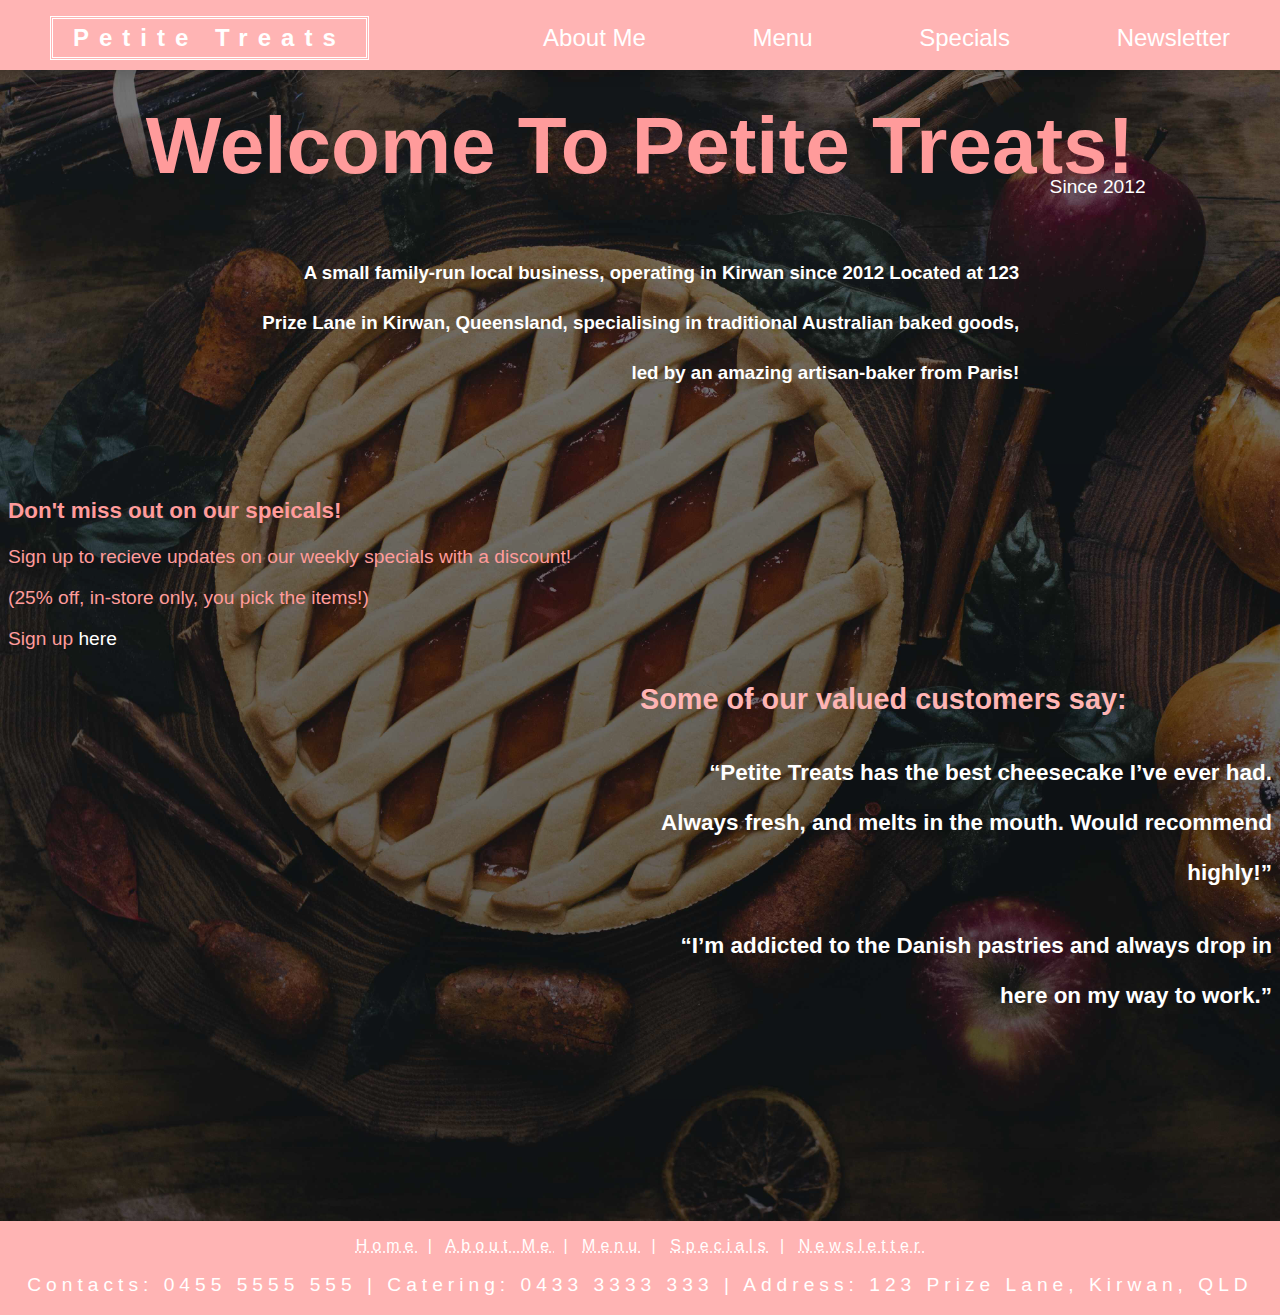
<file: index.html>
<!DOCTYPE html>
<html>
<head>
    <title>Petite Treats | Home</title>
    <link rel="stylesheet" href="style.css">
</head>
<body class="home">
<div id="header">
    <h1 class="logo"><a href="index.html">Petite Treats</a></h1>
    <ul class="nav">
        <li><a href="aboutme.html">About Me</a></li>
        <li><div class="dropdown">
            <span><a href="menu.html">Menu</a></span>
            <div class="dropdown-content">
                <p><a href="donuts.html">Donuts</a></p>
                <p><a href="vanilla.html">Vanilla Slice</a></p>
                <p><a href="randy.html">Randy Tart</a></p>
                <p><a href="custard.html">Custard Tart</a></p>
                <p><a href="raspberry.html">Raspberry Cheesecake</a></p>
                <p><a href="apple.html">Apple Cake Slice</a></p>
            </div>
        </div></li>
        <li><a href="specials.html">Specials</a></li>
        <li><a href="newsletter.html">Newsletter</a></li>
    </ul>
</div>
<div id="body">
    <h1 class="head">Welcome To Petite Treats!</h1>
    <p class="since">Since 2012</p>
    <h3 class="intro">A small family-run local business, operating in Kirwan since 2012
        Located at 123 Prize Lane in Kirwan, Queensland, specialising in traditional Australian baked goods, led by an amazing artisan-baker from Paris!</h3>
    <div id="signup">
    <h3>Don't miss out on our speicals!</h3>
    <p>Sign up to recieve updates on our weekly specials with a discount!</p>
    <p>(25% off, in-store only, you pick the items!)</p>
    <p>Sign up <a href="newsletter.html">here</a></p>
    </div>
    <div id="reviews">
    <h2 class="comment">Some of our valued customers say:</h2>
    <h3>“Petite Treats has the best cheesecake I’ve ever had. Always fresh, and melts in the mouth. Would recommend highly!”</h3>
    <h3>“I’m addicted to the Danish pastries and always drop in here on my way to work.”</h3>
    </div>
</div>
<div id="footer" class="footer">
    <p><a href="index.html">Home</a> | <a href="aboutme.html">About Me</a> | <a href="menu.html">Menu</a> |     <a href="specials.html">Specials</a> | <a href="newsletter.html">Newsletter</a></p>
    <p class="address">Contacts: 0455 5555 555 | Catering: 0433 3333 333 | Address: 123 Prize Lane, Kirwan, QLD</p>
</div>
</body>
</html>
</file>
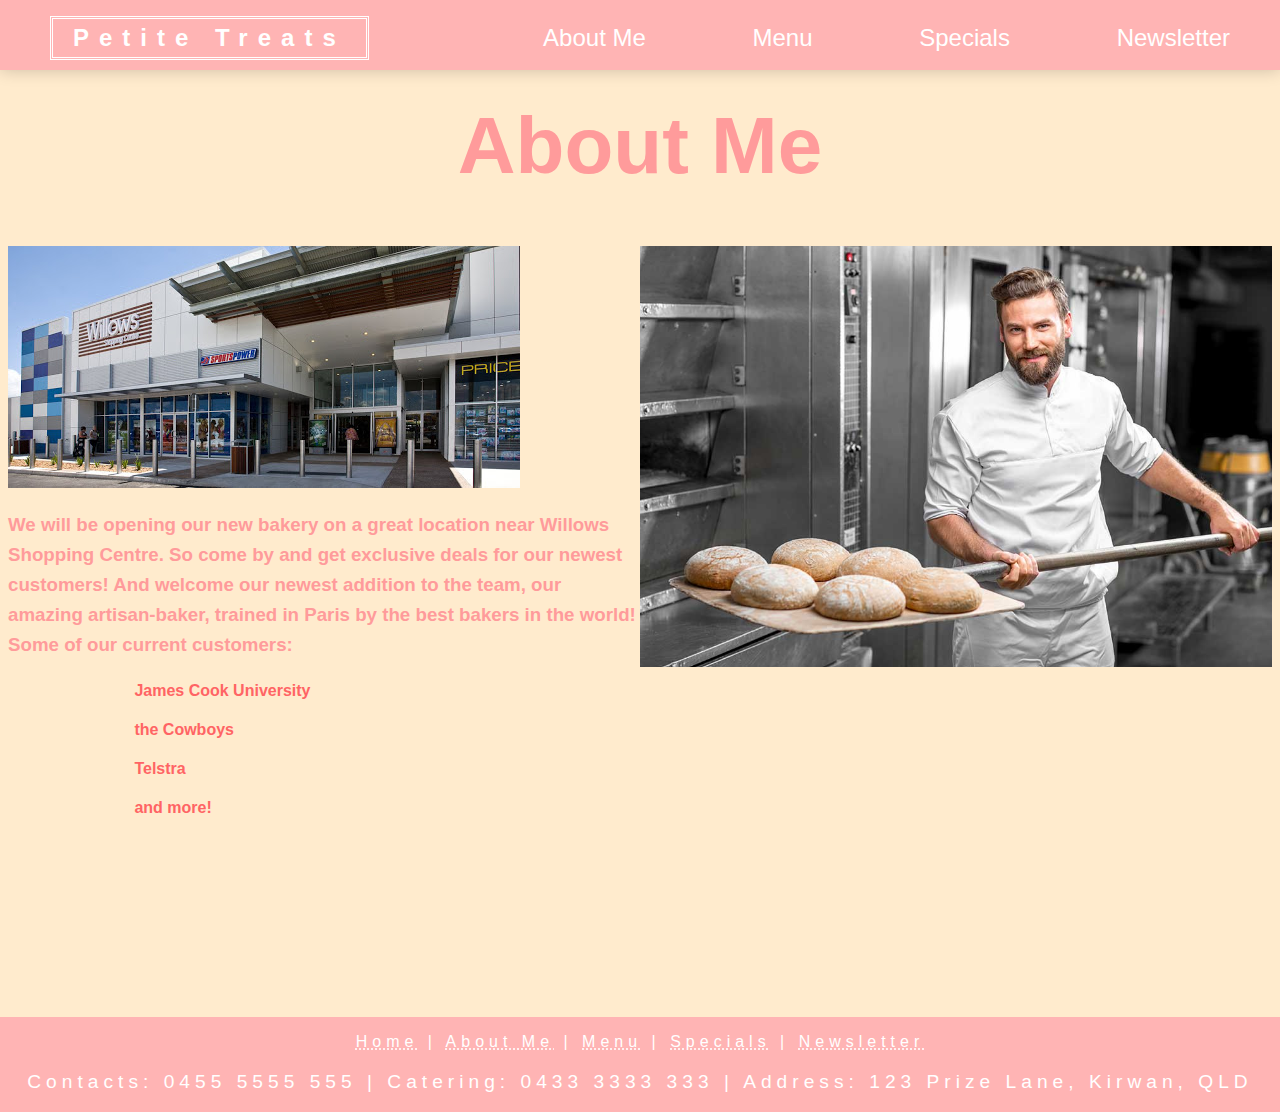
<file: aboutme.html>
<!DOCTYPE html>
<html>
<head>
    <title>Petite Treats | Aboutme</title>
    <link rel="stylesheet" href="style.css">
</head>
<body class="about">
<div id="header">
    <h1 class="logo"><a href="index.html">Petite Treats</a></h1>
    <ul class="nav">
        <li><a href="aboutme.html">About Me</a></li>
        <li><div class="dropdown">
            <span><a href="menu.html">Menu</a></span>
            <div class="dropdown-content">
                <p><a href="donuts.html">Donuts</a></p>
                <p><a href="vanilla.html">Vanilla Slice</a></p>
                <p><a href="randy.html">Randy Tart</a></p>
                <p><a href="custard.html">Custard Tart</a></p>
                <p><a href="raspberry.html">Raspberry Cheesecake</a></p>
                <p><a href="apple.html">Apple Cake Slice</a></p>
            </div>
        </div></li>
        <li><a href="specials.html">Specials</a></li>
        <li><a href="newsletter.html">Newsletter</a></li>
    </ul>
</div>
<div id="body">
    <h1 class="head">About Me</h1>
    <img src="images/willows.jpg" alt="willows" class="willows">
    <img src="images/baker.jpg" alt="baker" class="baker">
    <h3 class="about">We will be opening our new bakery on a great location near Willows Shopping Centre. So come by and get exclusive deals for our newest customers!
        And welcome our newest addition to the team, our amazing artisan-baker, trained in Paris by the best bakers in the world! Some of our current customers:</h3>
    <div class="customers">
        <h4><a href="https://www.jcu.edu.sg/">James Cook University</a></h4>
        <h4><a href="https://www.cowboys.com.au/">the Cowboys</a></h4>
        <h4><a href="https://www.telstra.com.au/">Telstra</a></h4>
        <h4><a href="#">and more!</a></h4>
    </div>
</div>
<div id="footer" class="footer">
    <p><a href="index.html">Home</a> | <a href="aboutme.html">About Me</a> | <a href="menu.html">Menu</a> | <a href="specials.html">Specials</a> | <a href="newsletter.html">Newsletter</a></p>
    <p class="address">Contacts: 0455 5555 555 | Catering: 0433 3333 333 | Address: 123 Prize Lane, Kirwan, QLD</p>
</div>
</body>
</html>
</file>
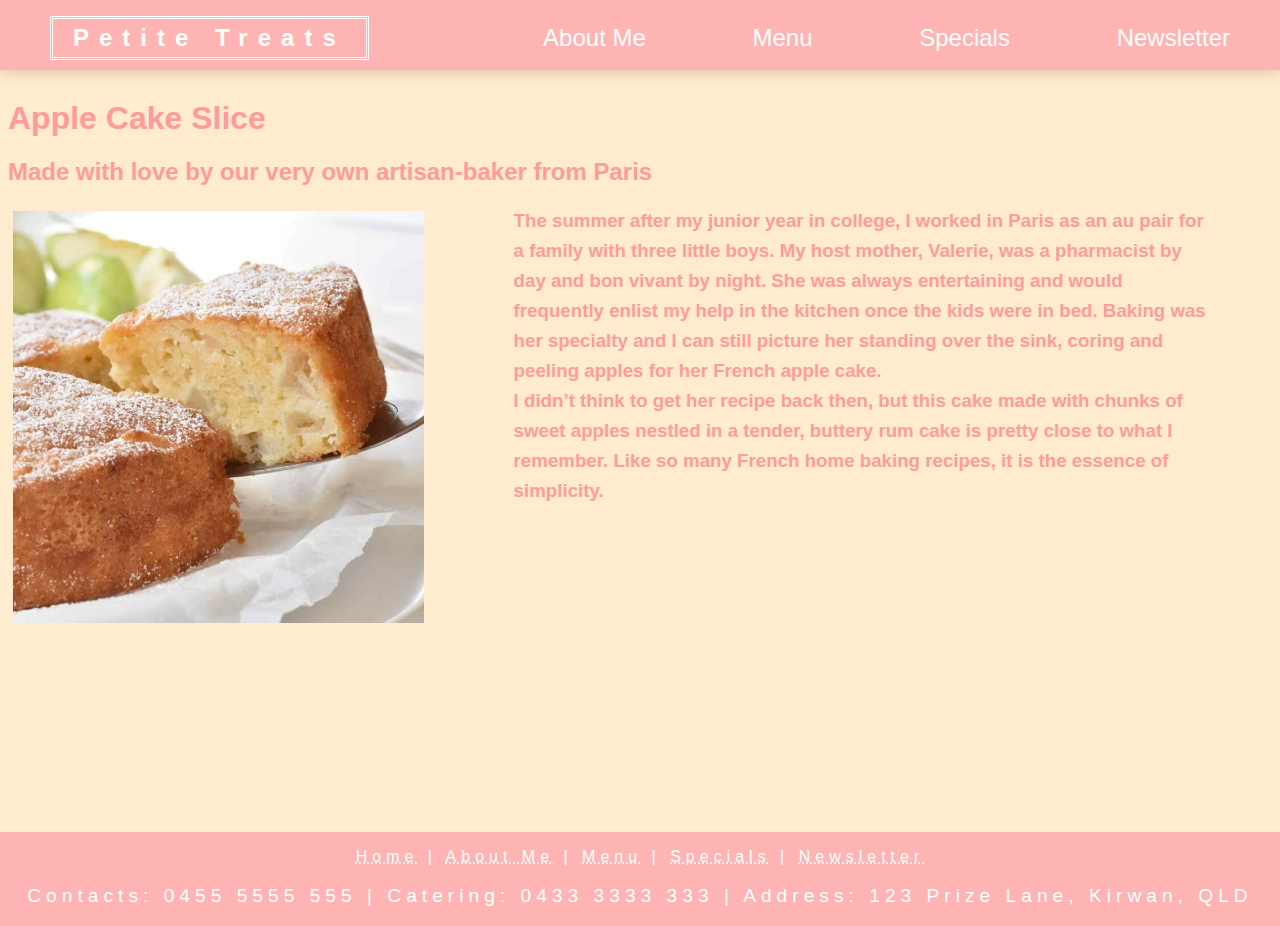
<file: apple.html>
<!DOCTYPE html>
<html>
<head>
    <title>Menu | Apple Cake Slice</title>
    <link rel="stylesheet" href="style.css">
</head>
<body class="about">
<div id="header">
    <h1 class="logo"><a href="index.html">Petite Treats</a></h1>
    <ul class="nav">
        <li><a href="aboutme.html">About Me</a></li>
        <li><div class="dropdown">
            <span><a href="menu.html">Menu</a></span>
            <div class="dropdown-content">
                <p><a href="donuts.html">Donuts</a></p>
                <p><a href="vanilla.html">Vanilla Slice</a></p>
                <p><a href="randy.html">Randy Tart</a></p>
                <p><a href="custard.html">Custard Tart</a></p>
                <p><a href="raspberry.html">Raspberry Cheesecake</a></p>
                <p><a href="apple.html">Apple Cake Slice</a></p>
            </div>
        </div></li>
        <li><a href="specials.html">Specials</a></li>
        <li><a href="newsletter.html">Newsletter</a></li>
    </ul>
</div>
<div id="body">
    <h1>Apple Cake Slice</h1>
    <h2>Made with love by our very own artisan-baker from Paris</h2>
    <div class="row">
        <div class="column">
            <img src="images/applecake.jpg" alt="apple" style="width:100%">
        </div>
    <h3 class="des">The summer after my junior year in college, I worked in Paris as an au pair for a family with three little boys. My host mother, Valerie, was a pharmacist by day and bon vivant by night. She was always entertaining and would frequently enlist my help in the kitchen once the kids were in bed. Baking was her specialty and I can still picture her standing over the sink, coring and peeling apples for her French apple cake.
    </br>I didn’t think to get her recipe back then, but this cake made with chunks of sweet apples nestled in a tender, buttery rum cake is pretty close to what I remember. Like so many French home baking recipes, it is the essence of simplicity.</h3>
    </div>
</div>
<div id="footer" class="footer">
    <p><a href="index.html">Home</a> | <a href="aboutme.html">About Me</a> | <a href="menu.html">Menu</a> | <a href="specials.html">Specials</a> | <a href="newsletter.html">Newsletter</a></p>
    <p class="address">Contacts: 0455 5555 555 | Catering: 0433 3333 333 | Address: 123 Prize Lane, Kirwan, QLD</p>
</div>
</body>
</html>
</file>
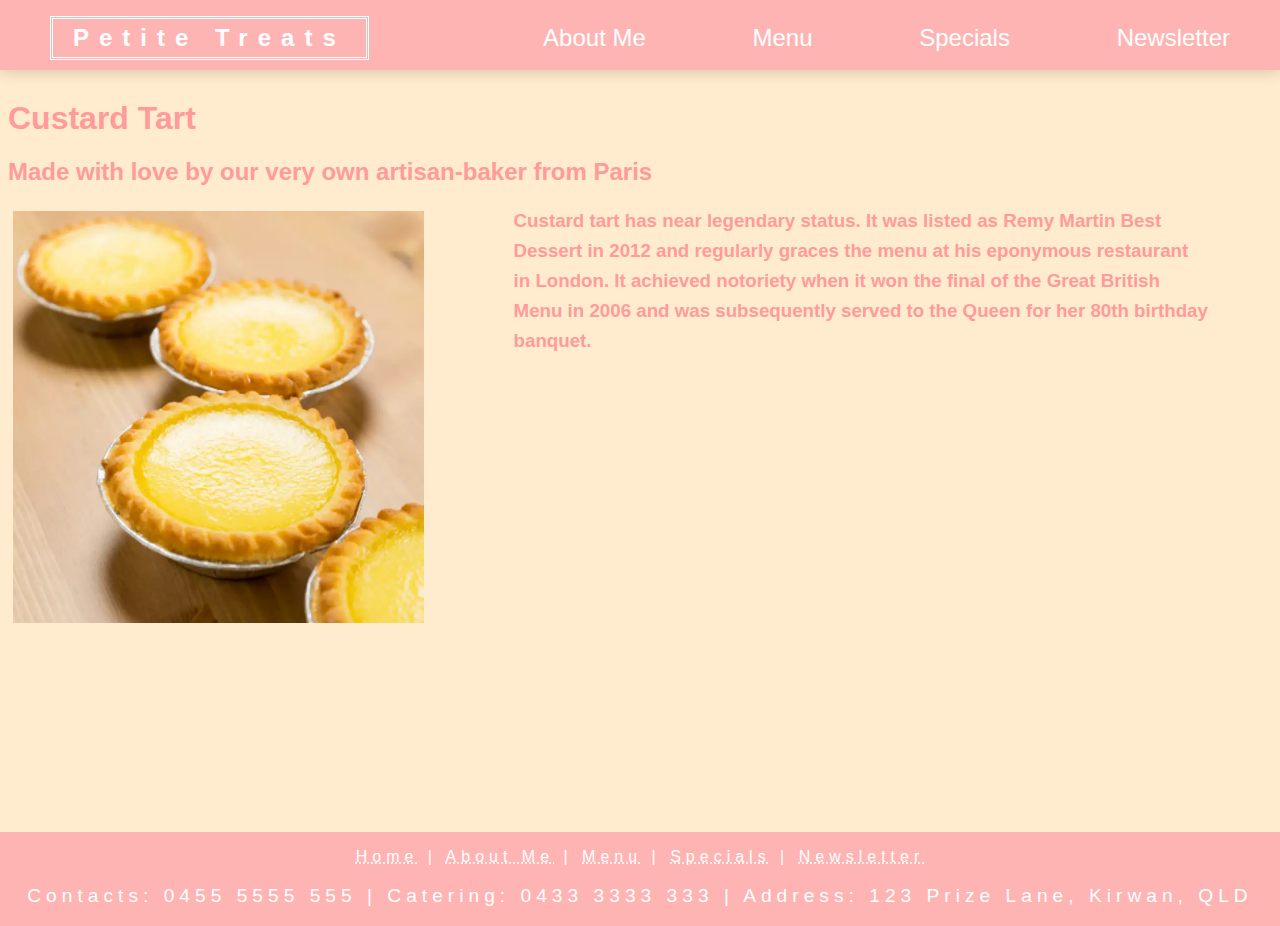
<file: custard.html>
<!DOCTYPE html>
<html>
<head>
    <title>Menu | Custard Tart</title>
    <link rel="stylesheet" href="style.css">
</head>
<body class="about">
<div id="header">
    <h1 class="logo"><a href="index.html">Petite Treats</a></h1>
    <ul class="nav">
        <li><a href="aboutme.html">About Me</a></li>
        <li><div class="dropdown">
            <span><a href="menu.html">Menu</a></span>
            <div class="dropdown-content">
                <p><a href="donuts.html">Donuts</a></p>
                <p><a href="vanilla.html">Vanilla Slice</a></p>
                <p><a href="randy.html">Randy Tart</a></p>
                <p><a href="custard.html">Custard Tart</a></p>
                <p><a href="raspberry.html">Raspberry Cheesecake</a></p>
                <p><a href="apple.html">Apple Cake Slice</a></p>
            </div>
        </div></li>
        <li><a href="specials.html">Specials</a></li>
        <li><a href="newsletter.html">Newsletter</a></li>
    </ul>
</div>
<div id="body">
    <h1>Custard Tart</h1>
    <h2>Made with love by our very own artisan-baker from Paris</h2>
    <div class="row">
        <div class="column">
            <img src="images/custardtart.jpg" alt="custard" style="width:100%">
        </div>
    <h3 class="des">Custard tart has near legendary status. It was listed as Remy Martin Best Dessert in 2012 and regularly graces the menu at his eponymous restaurant in London. It achieved notoriety when it won the final of the Great British Menu in 2006 and was subsequently served to the Queen for her 80th birthday banquet.</h3>
    </div>
</div>
<div id="footer" class="footer">
    <p><a href="index.html">Home</a> | <a href="aboutme.html">About Me</a> | <a href="menu.html">Menu</a> | <a href="specials.html">Specials</a> | <a href="newsletter.html">Newsletter</a></p>
    <p class="address">Contacts: 0455 5555 555 | Catering: 0433 3333 333 | Address: 123 Prize Lane, Kirwan, QLD</p>
</div>
</body>
</html>
</file>
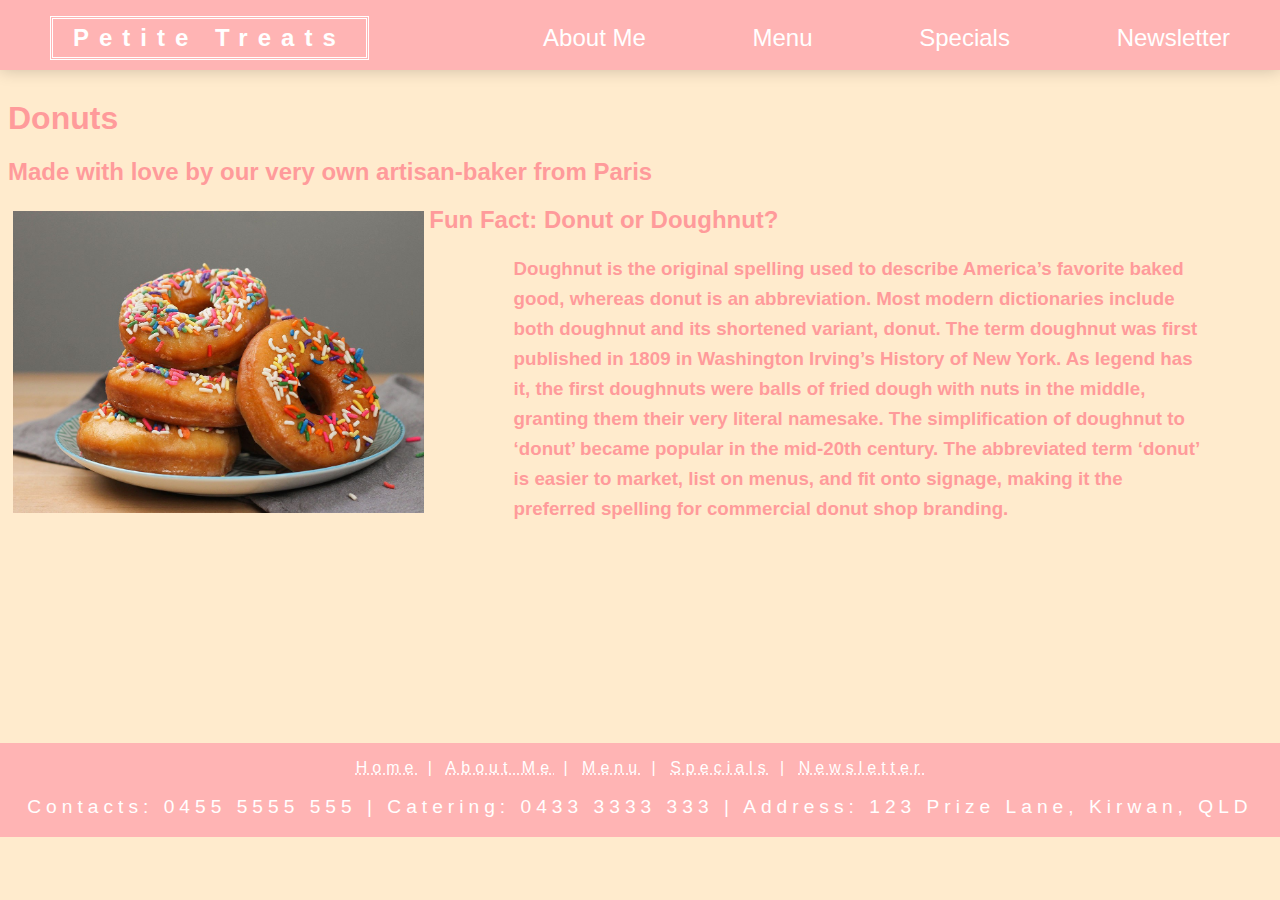
<file: donuts.html>
<!DOCTYPE html>
<html>
<head>
    <title>Menu | Donuts</title>
    <link rel="stylesheet" href="style.css">
</head>
<body class="about">
<div id="header">
    <h1 class="logo"><a href="index.html">Petite Treats</a></h1>
    <ul class="nav">
        <li><a href="aboutme.html">About Me</a></li>
        <li><div class="dropdown">
            <span><a href="menu.html">Menu</a></span>
            <div class="dropdown-content">
                <p><a href="donuts.html">Donuts</a></p>
                <p><a href="vanilla.html">Vanilla Slice</a></p>
                <p><a href="randy.html">Randy Tart</a></p>
                <p><a href="custard.html">Custard Tart</a></p>
                <p><a href="raspberry.html">Raspberry Cheesecake</a></p>
                <p><a href="apple.html">Apple Cake Slice</a></p>
            </div>
        </div></li>
        <li><a href="specials.html">Specials</a></li>
        <li><a href="newsletter.html">Newsletter</a></li>
    </ul>
</div>
<div id="body">
    <h1>Donuts</h1>
    <h2>Made with love by our very own artisan-baker from Paris</h2>
    <div class="row">
        <div class="column">
            <img src="images/donuts.jpg" alt="donuts" style="width:100%">
        </div>
    <h2>Fun Fact: Donut or Doughnut?</h2>
    <h3 class="des">Doughnut is the original spelling used to describe America’s favorite baked good, whereas donut is an abbreviation. 
        Most modern dictionaries include both doughnut and its shortened variant, donut. 
        The term doughnut was first published in 1809 in Washington Irving’s History of New York. 
        As legend has it, the first doughnuts were balls of fried dough with nuts in the middle, granting them their very literal namesake. 
        The simplification of doughnut to ‘donut’ became popular in the mid-20th century. 
        The abbreviated term ‘donut’ is easier to market, list on menus, and fit onto signage, making it the preferred spelling for commercial donut shop branding.</h3>
    </div>
</div>
<div id="footer" class="footer">
    <p><a href="index.html">Home</a> | <a href="aboutme.html">About Me</a> | <a href="menu.html">Menu</a> | <a href="specials.html">Specials</a> | <a href="newsletter.html">Newsletter</a></p>
    <p class="address">Contacts: 0455 5555 555 | Catering: 0433 3333 333 | Address: 123 Prize Lane, Kirwan, QLD</p>
</div>
</body>
</html>
</file>
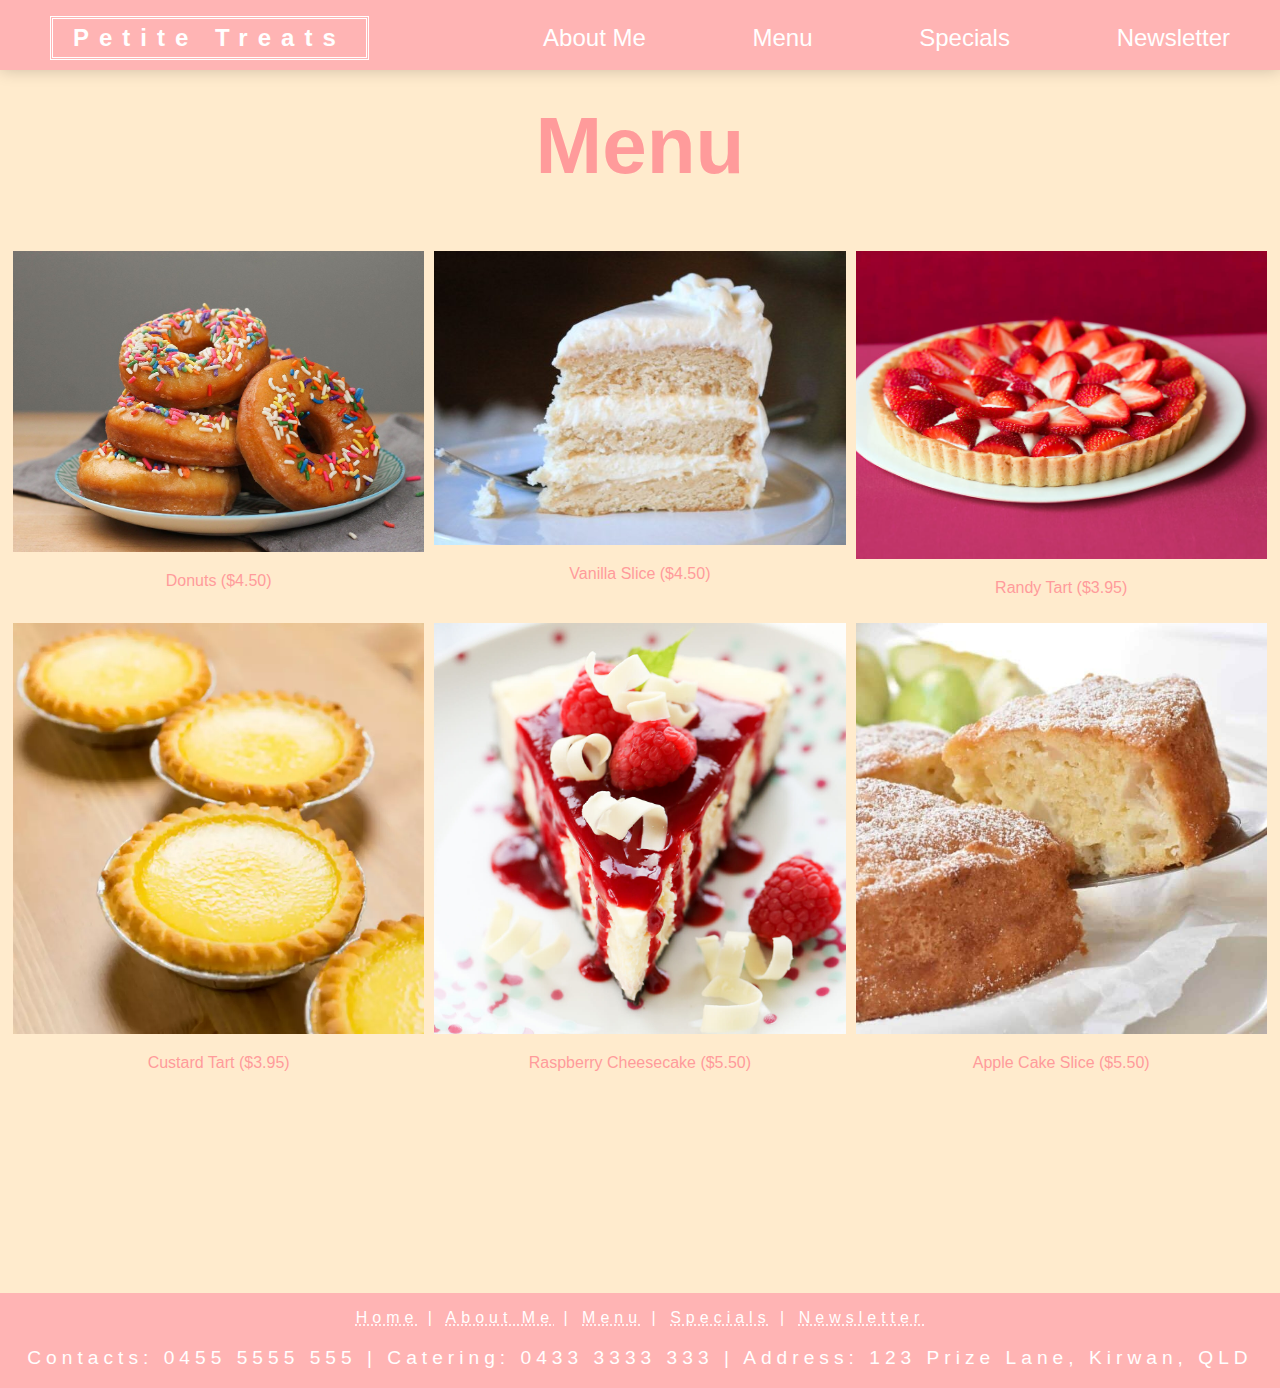
<file: menu.html>
<!DOCTYPE html>
<html>
<head>
    <title>Petite Treats | Menu</title>
    <link rel="stylesheet" href="style.css">
</head>
<body class="about">
<div id="header">
    <h1 class="logo"><a href="index.html">Petite Treats</a></h1>
    <ul class="nav">
        <li><a href="aboutme.html">About Me</a></li>
        <li><div class="dropdown">
            <span><a href="menu.html">Menu</a></span>
            <div class="dropdown-content">
                <p><a href="donuts.html">Donuts</a></p>
                <p><a href="vanilla.html">Vanilla Slice</a></p>
                <p><a href="randy.html">Randy Tart</a></p>
                <p><a href="custard.html">Custard Tart</a></p>
                <p><a href="raspberry.html">Raspberry Cheesecake</a></p>
                <p><a href="apple.html">Apple Cake Slice</a></p>
            </div>
        </div></li>
        <li><a href="specials.html">Specials</a></li>
        <li><a href="newsletter.html">Newsletter</a></li>
    </ul>
</div>
<div id="body">
    <h1 class="head">Menu</h1>
    <div class="row">
        <div class="column">
            <a href="donuts.html"><img src="images/donuts.jpg" alt="donuts" style="width:100%"></a>
            <p>Donuts ($4.50)</p>
        </div>
        <div class="column">
            <a href="vanilla.html"><img src="images/vanilla.jpg" alt="vanilla" style="width:100%"></a>
            <p>Vanilla Slice ($4.50)</p>
        </div>
        <div class="column">
            <a href="randy.html"><img src="images/randytart.jpg" alt="randy" style="width:100%"></a>
            <p>Randy Tart ($3.95)</p>
        </div>
    </div>
    <div class="row">
        <div class="column">
            <a href="custard.html"><img src="images/custardtart.jpg" alt="custard" style="width:100%"></a>
            <p>Custard Tart ($3.95)</p>
        </div>
        <div class="column"mn>
            <a href="raspberry.html"><img src="images/raspberry.jpg" alt="raspberry" style="width:100%"></a>
            <p>Raspberry Cheesecake ($5.50)</p>
        </div>
        <div class="column">
            <a href="apple.html"><img src="images/applecake.jpg" alt="apple" style="width:100%"></a>
            <p>Apple Cake Slice ($5.50)</p>
        </div>
    </div>
</div>
<div id="footer" class="footer">
    <p><a href="index.html">Home</a> | <a href="aboutme.html">About Me</a> | <a href="menu.html">Menu</a> | <a href="specials.html">Specials</a> | <a href="newsletter.html">Newsletter</a></p>
    <p class="address">Contacts: 0455 5555 555 | Catering: 0433 3333 333 | Address: 123 Prize Lane, Kirwan, QLD</p>
</div>
</body>
</html>
</file>
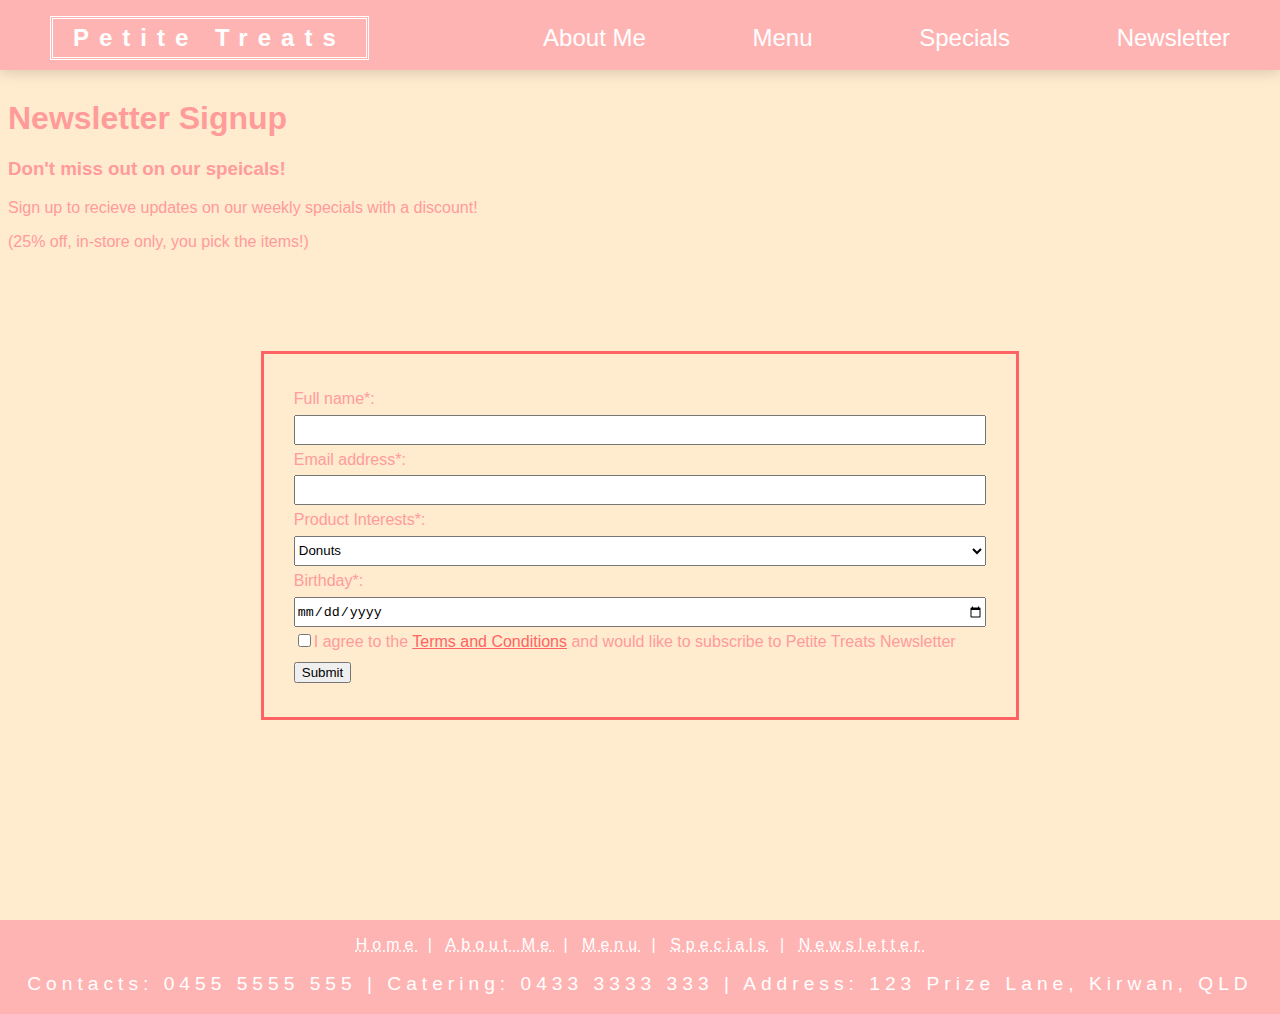
<file: newsletter.html>
<!DOCTYPE html>
<html>
<head>
    <title>Petite Treats | Newsletter</title>
    <link rel="stylesheet" href="style.css">
    <script type="text/javascript" src="formvalidation.js"></script>
</head>
<body class="about">
<div id="header">
    <h1 class="logo"><a href="index.html">Petite Treats</a></h1>
    <ul class="nav">
        <li><a href="aboutme.html">About Me</a></li>
        <li><div class="dropdown">
            <span><a href="menu.html">Menu</a></span>
            <div class="dropdown-content">
                <p><a href="donuts.html">Donuts</a></p>
                <p><a href="vanilla.html">Vanilla Slice</a></p>
                <p><a href="randy.html">Randy Tart</a></p>
                <p><a href="custard.html">Custard Tart</a></p>
                <p><a href="raspberry.html">Raspberry Cheesecake</a></p>
                <p><a href="apple.html">Apple Cake Slice</a></p>
            </div>
        </div></li>
        <li><a href="specials.html">Specials</a></li>
        <li><a href="newsletter.html">Newsletter</a></li>
    </ul>
</div>
<div id="body">
    <h1>Newsletter Signup</h1>
    <h3>Don't miss out on our speicals!</h3>
    <p>Sign up to recieve updates on our weekly specials with a discount!</p>
    <p>(25% off, in-store only, you pick the items!)</p>
    <form id="form" name="form" method="POST" onsubmit="return formValidate()">
        <label for="name">Full name*: </label></br>
        <input type="text" required name="name" id="box"></br>
        <label for="email">Email address*: </label></br>
        <input type="text" required name="email" id="box"></br>
        <label for="interest">Product Interests*: </label></br>
        <select for="interest" name="interest" id="box">
            <option value="Donuts">Donuts</option>
            <option value="Cakes">Cakes</option>
            <option value="Tarts">Tarts</option>
        </select></br>
        <label for="date">Birthday*: </label></br>
        <input type="date" required name="birthday" id="box"></br>
        <label><input type="checkbox" required name="agree" value="agree">I agree to the <a href="#">Terms and Conditions</a> and would like to subscribe to Petite Treats Newsletter</label></br>
        <input type="submit" value="Submit">
    </form>
</div>
<div id="footer" class="footer">
    <p><a href="index.html">Home</a> | <a href="aboutme.html">About Me</a> | <a href="menu.html">Menu</a> | <a href="specials.html">Specials</a> | <a href="newsletter.html">Newsletter</a></p>
    <p class="address">Contacts: 0455 5555 555 | Catering: 0433 3333 333 | Address: 123 Prize Lane, Kirwan, QLD</p>
</div>
</body>
</html>
</file>
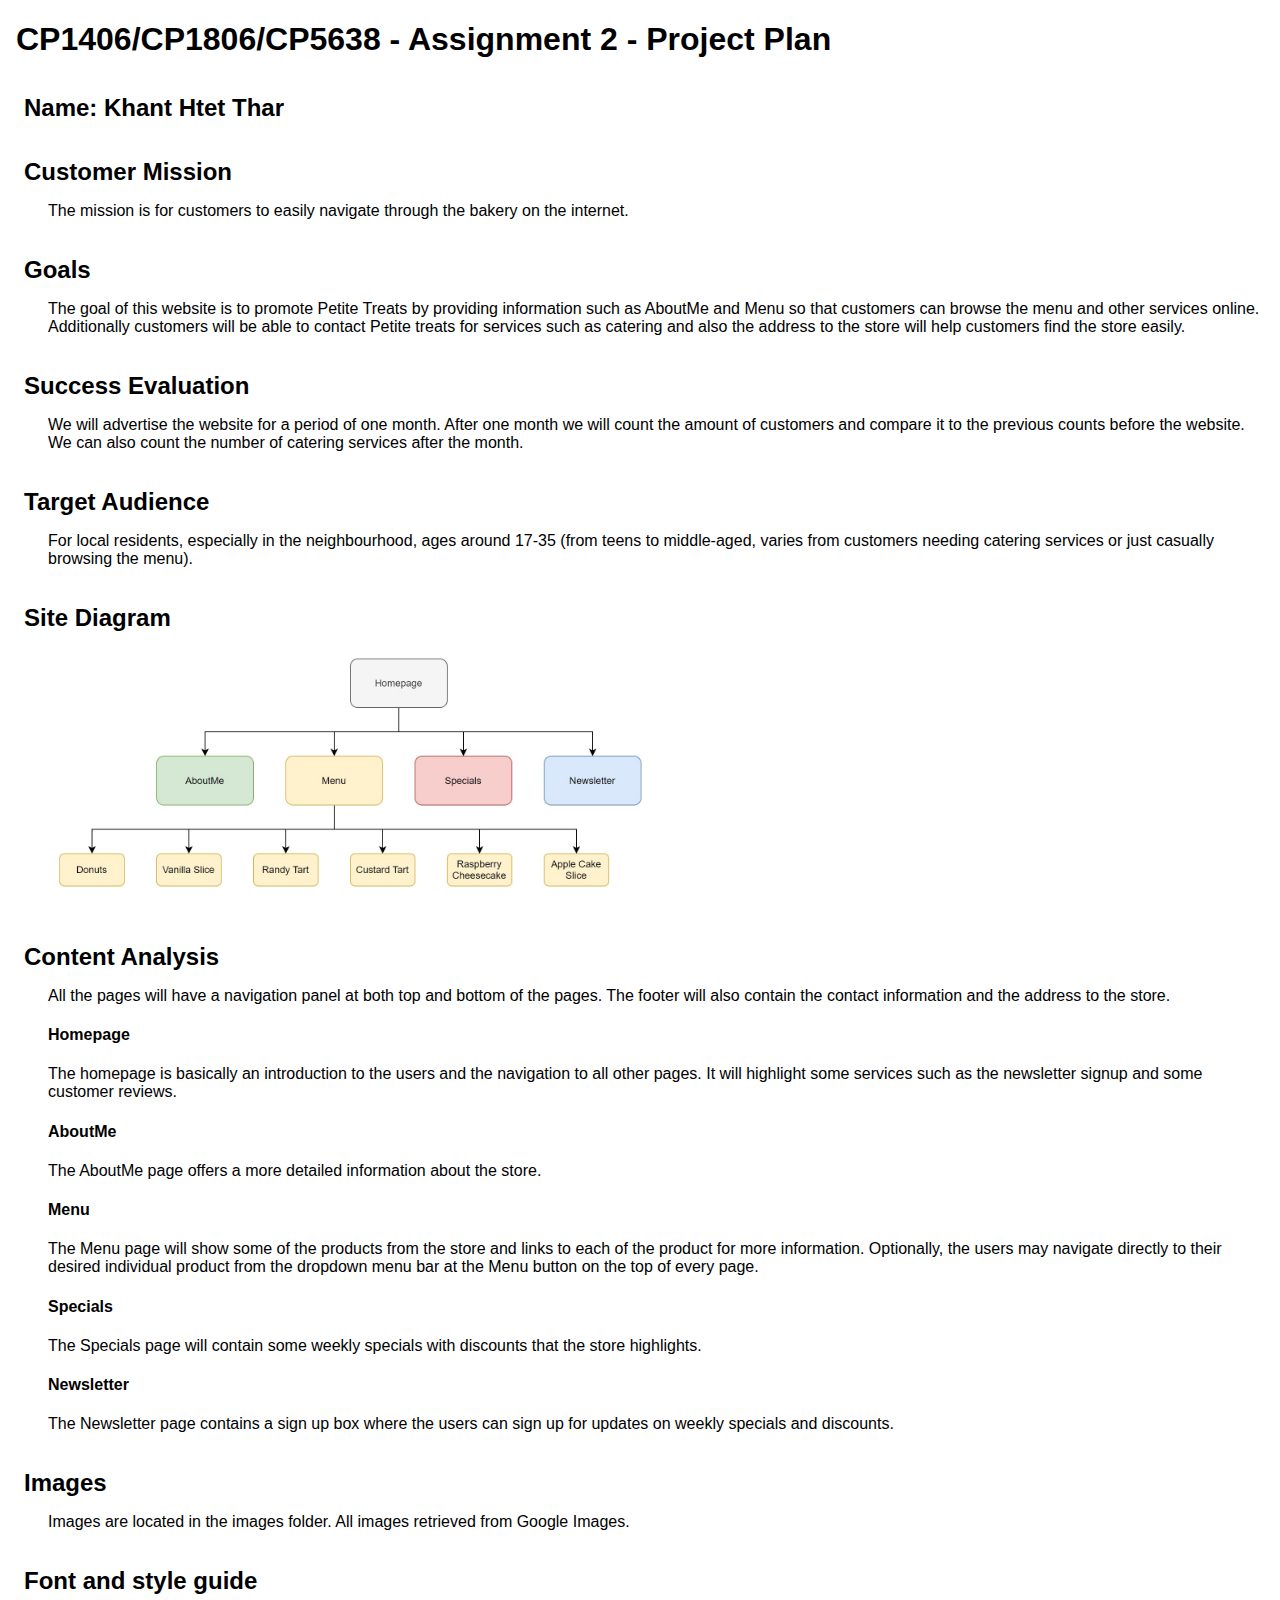
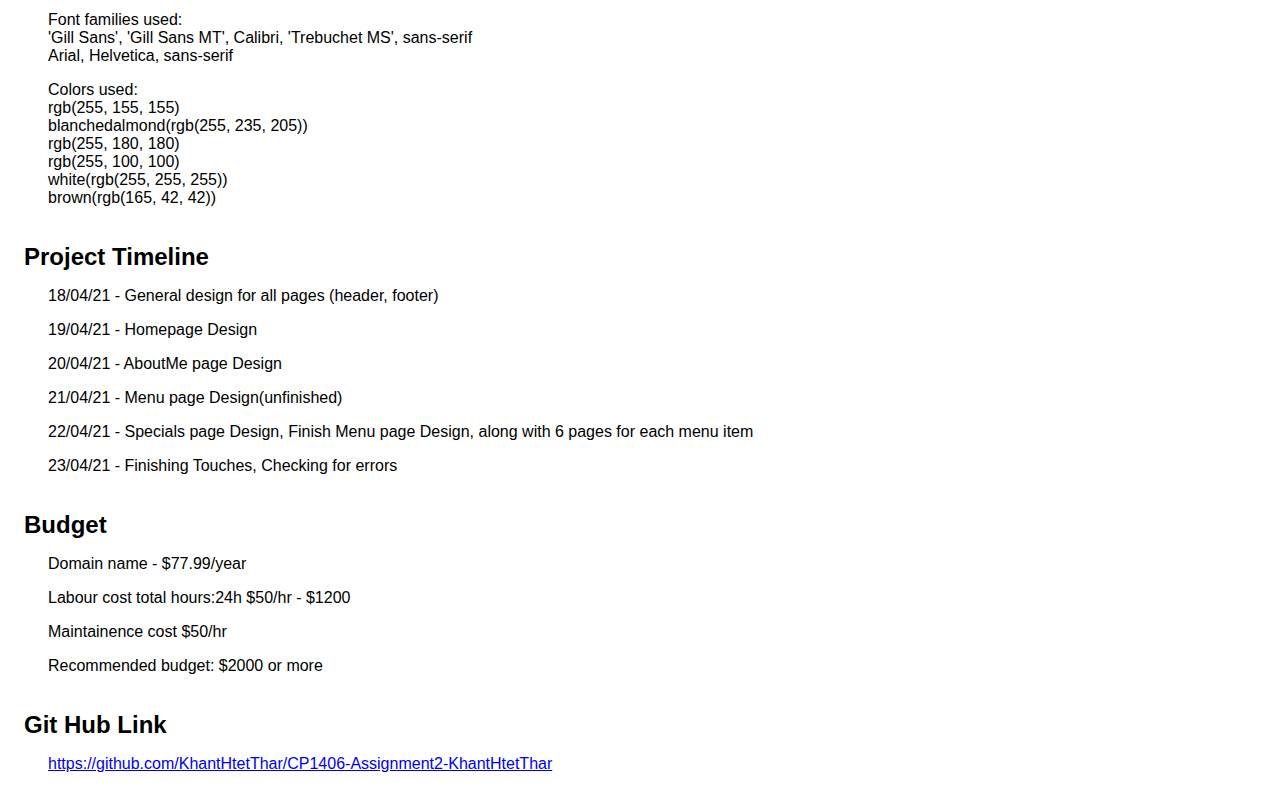
<file: plan.html>
<!doctype html>
<html>
<head>
<title>Assignment 2 Project Plan for Petite Treats by Khant Htet Thar</title>
 <style type="text/css">
  body { font-family: Arial; margin-left: 3em; }
  h1, h2 { margin-left: -1em; }
  h2 { margin-top: 1.5em; margin-bottom: 0.5em; }
 </style>
</head>
 
<body>
<h1>CP1406/CP1806/CP5638 - Assignment 2 - Project Plan</h1>
<h2>Name: Khant Htet Thar</h2>
<h2>Customer Mission</h2>
<p>The mission is for customers to easily navigate through the bakery on the internet.</p>
<p></p>
<h2>Goals</h2>
<p>The goal of this website is to promote Petite Treats by providing information such as AboutMe and Menu 
    so that customers can browse the menu and other services online. Additionally customers will be able to
    contact Petite treats for services such as catering and also the address to the store will help customers
    find the store easily.
</p>
<h2>Success Evaluation</h2>
<p>
    We will advertise the website for a period of one month. After one month we will count the amount of customers
    and compare it to the previous counts before the website. We can also count the number of catering services after
    the month.
</p>
<h2>Target Audience</h2>
<p>For local residents, especially in the neighbourhood, ages around 17-35 (from teens to middle-aged, varies from 
    customers needing catering services or just casually browsing the menu).
</p>
<h2>Site Diagram</h2>
<p><img src="images/flowchart.jpg" alt="Site Flowchart" width="50%"></p>
<h2>Content Analysis</h2>
<p>All the pages will have a navigation panel at both top and bottom of the pages. The footer will also contain the contact information 
    and the address to the store.</p>
</p>
<h4>Homepage</h4>
<p>The homepage is basically an introduction to the users and the navigation to all other pages. 
    It will highlight some services such as the newsletter signup and some customer reviews.</p>
<h4>AboutMe</h4>
<p>The AboutMe page offers a more detailed information about the store.</p>
<h4>Menu</h4>
<p>The Menu page will show some of the products from the store and links to each of the product for more information. 
    Optionally, the users may navigate directly to their desired individual product from the dropdown menu bar at the Menu button 
    on the top of every page.</p>
<h4>Specials</h4>
<p>The Specials page will contain some weekly specials with discounts that the store highlights.</p>
<h4>Newsletter</h4>
<p>The Newsletter page contains a sign up box where the users can sign up for updates on weekly specials and discounts.</p>
<h2>Images</h2>
<p>Images are located in the images folder. All images retrieved from Google Images.</p>
<h2>Font and style guide</h2>
<p>Font families used:</br>'Gill Sans', 'Gill Sans MT', Calibri, 'Trebuchet MS', sans-serif</br>Arial, Helvetica, sans-serif</p>
<p>Colors used:
</br>rgb(255, 155, 155)
</br>blanchedalmond(rgb(255, 235, 205))
</br>rgb(255, 180, 180)
</br>rgb(255, 100, 100)
</br>white(rgb(255, 255, 255))
</br>brown(rgb(165, 42, 42))</p>
<h2>Project Timeline</h2>
<p>18/04/21 - General design for all pages (header, footer)</p>
<p>19/04/21 - Homepage Design</p>
<p>20/04/21 - AboutMe page Design</p>
<p>21/04/21 - Menu page Design(unfinished)</p>
<p>22/04/21 - Specials page Design, Finish Menu page Design, along with 6 pages for each menu item</p>
<p>23/04/21 - Finishing Touches, Checking for errors</p>
<h2>Budget</h2>
<p>Domain name - $77.99/year</p>
<p>Labour cost total hours:24h $50/hr - $1200</p>
<p>Maintainence cost $50/hr</p>
<p>Recommended budget: $2000 or more</p>
<p></p>
<h2>Git Hub Link</h2>
<p><a href="https://github.com/KhantHtetThar/CP1406-Assignment2-KhantHtetThar">https://github.com/KhantHtetThar/CP1406-Assignment2-KhantHtetThar</a></p>
</body>
</html>
</file>
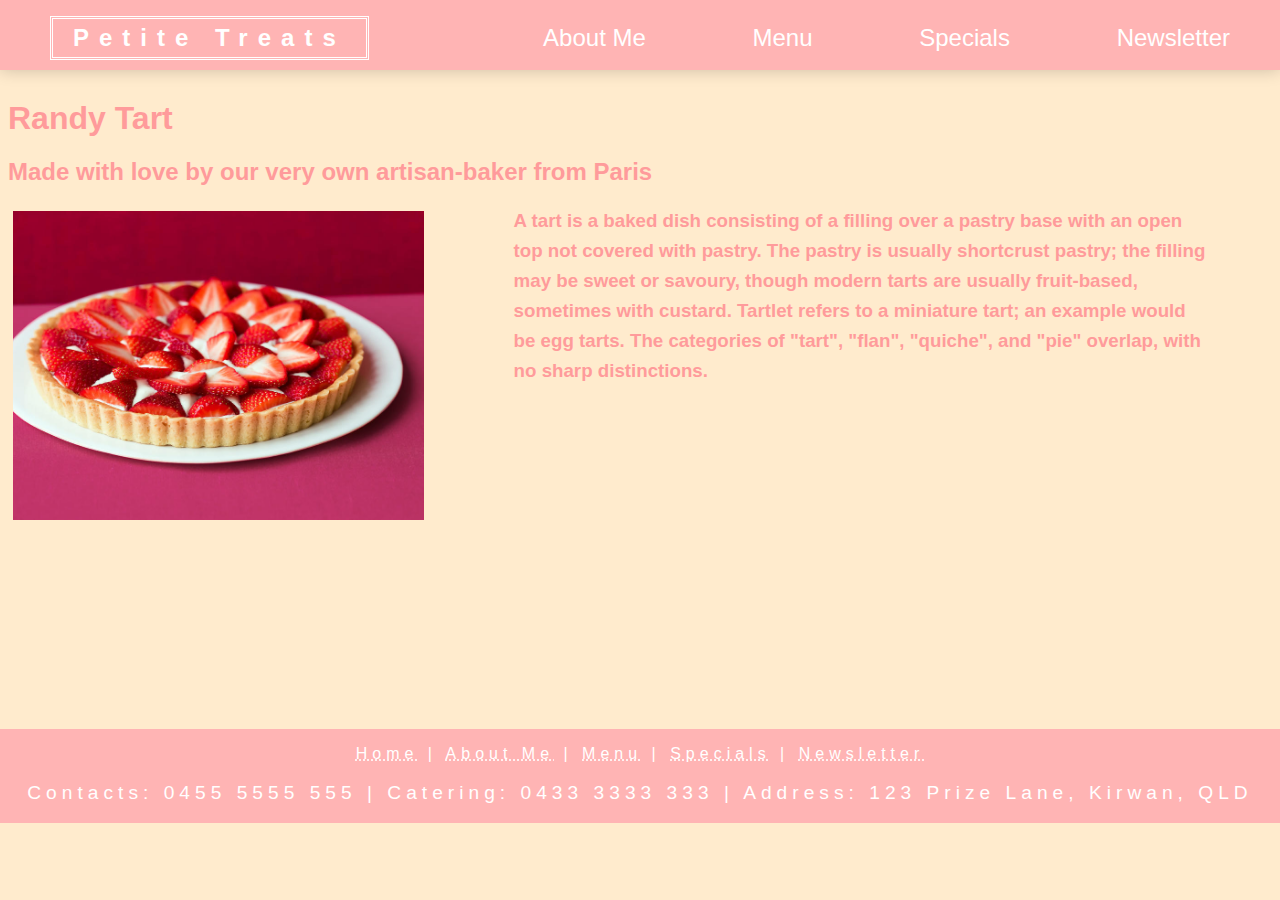
<file: randy.html>
<!DOCTYPE html>
<html>
<head>
    <title>Menu | Randy Tart</title>
    <link rel="stylesheet" href="style.css">
</head>
<body class="about">
<div id="header">
    <h1 class="logo"><a href="index.html">Petite Treats</a></h1>
    <ul class="nav">
        <li><a href="aboutme.html">About Me</a></li>
        <li><div class="dropdown">
            <span><a href="menu.html">Menu</a></span>
            <div class="dropdown-content">
                <p><a href="donuts.html">Donuts</a></p>
                <p><a href="vanilla.html">Vanilla Slice</a></p>
                <p><a href="randy.html">Randy Tart</a></p>
                <p><a href="custard.html">Custard Tart</a></p>
                <p><a href="raspberry.html">Raspberry Cheesecake</a></p>
                <p><a href="apple.html">Apple Cake Slice</a></p>
            </div>
        </div></li>
        <li><a href="specials.html">Specials</a></li>
        <li><a href="newsletter.html">Newsletter</a></li>
    </ul>
</div>
<div id="body">
    <h1>Randy Tart</h1>
    <h2>Made with love by our very own artisan-baker from Paris</h2>
    <div class="row">
        <div class="column">
            <img src="images/randytart.jpg" alt="randy" style="width:100%">
        </div>
    <h3 class="des">A tart is a baked dish consisting of a filling over a pastry base with an open top not covered with pastry. The pastry is usually shortcrust pastry; the filling may be sweet or savoury, though modern tarts are usually fruit-based, sometimes with custard. Tartlet refers to a miniature tart; an example would be egg tarts. The categories of "tart", "flan", "quiche", and "pie" overlap, with no sharp distinctions.</h3>
    </div>
</div>
<div id="footer" class="footer">
    <p><a href="index.html">Home</a> | <a href="aboutme.html">About Me</a> | <a href="menu.html">Menu</a> | <a href="specials.html">Specials</a> | <a href="newsletter.html">Newsletter</a></p>
    <p class="address">Contacts: 0455 5555 555 | Catering: 0433 3333 333 | Address: 123 Prize Lane, Kirwan, QLD</p>
</div>
</body>
</html>
</file>
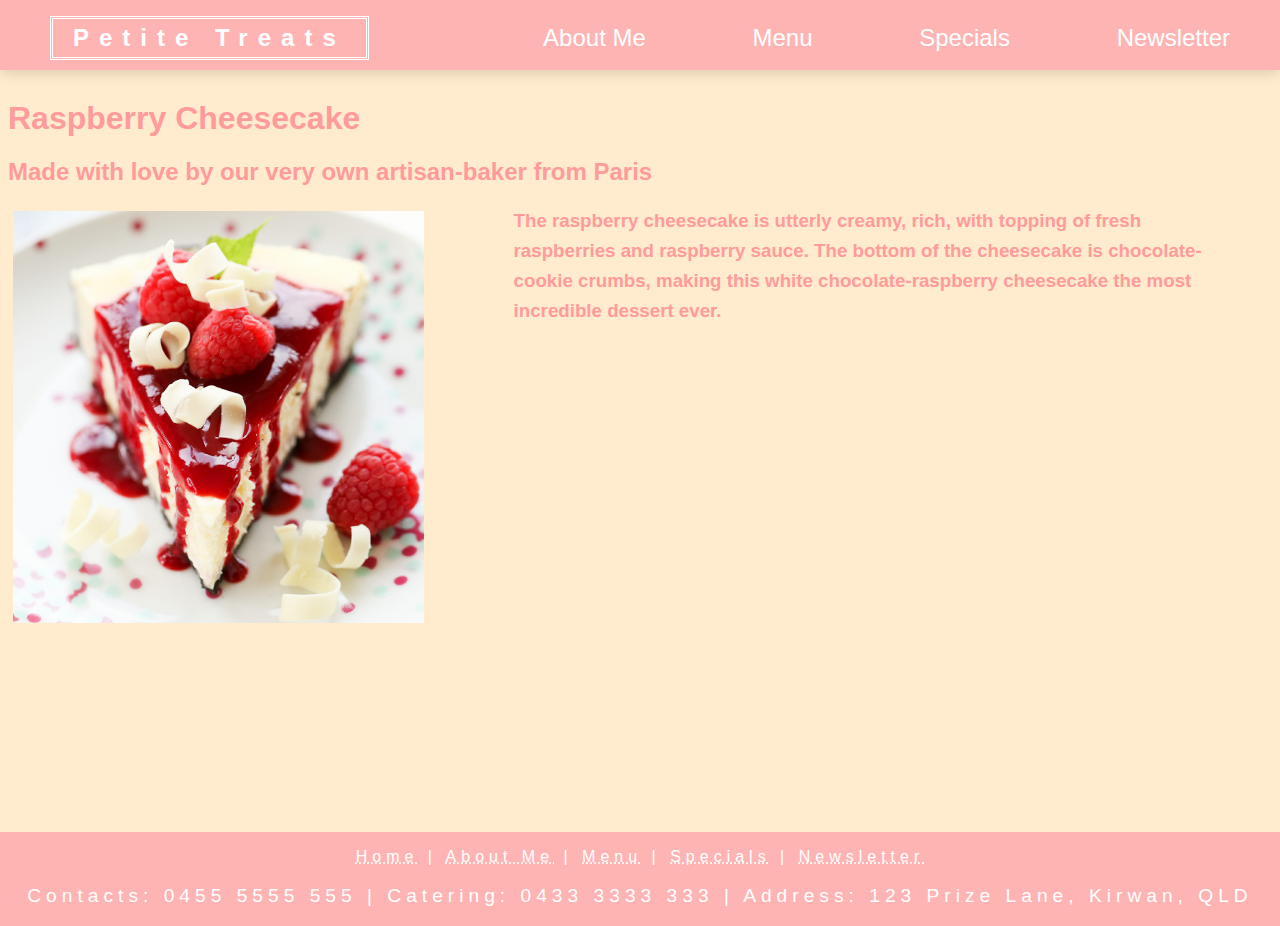
<file: raspberry.html>
<!DOCTYPE html>
<html>
<head>
    <title>Menu | Raspberry Cheesecake</title>
    <link rel="stylesheet" href="style.css">
</head>
<body class="about">
<div id="header">
    <h1 class="logo"><a href="index.html">Petite Treats</a></h1>
    <ul class="nav">
        <li><a href="aboutme.html">About Me</a></li>
        <li><div class="dropdown">
            <span><a href="menu.html">Menu</a></span>
            <div class="dropdown-content">
                <p><a href="donuts.html">Donuts</a></p>
                <p><a href="vanilla.html">Vanilla Slice</a></p>
                <p><a href="randy.html">Randy Tart</a></p>
                <p><a href="custard.html">Custard Tart</a></p>
                <p><a href="raspberry.html">Raspberry Cheesecake</a></p>
                <p><a href="apple.html">Apple Cake Slice</a></p>
            </div>
        </div></li>
        <li><a href="specials.html">Specials</a></li>
        <li><a href="newsletter.html">Newsletter</a></li>
    </ul>
</div>
<div id="body">
    <h1>Raspberry Cheesecake</h1>
    <h2>Made with love by our very own artisan-baker from Paris</h2>
    <div class="row">
        <div class="column">
            <img src="images/raspberry.jpg" alt="raspberry" style="width:100%">
        </div>
    <h3 class="des">The raspberry cheesecake is utterly creamy, rich, with topping of fresh raspberries and raspberry sauce.

        The bottom of the cheesecake is chocolate-cookie crumbs, making this white chocolate-raspberry cheesecake the most incredible dessert ever.</h3>
    </div>
</div>
<div id="footer" class="footer">
    <p><a href="index.html">Home</a> | <a href="aboutme.html">About Me</a> | <a href="menu.html">Menu</a> | <a href="specials.html">Specials</a> | <a href="newsletter.html">Newsletter</a></p>
    <p class="address">Contacts: 0455 5555 555 | Catering: 0433 3333 333 | Address: 123 Prize Lane, Kirwan, QLD</p>
</div>
</body>
</html>
</file>
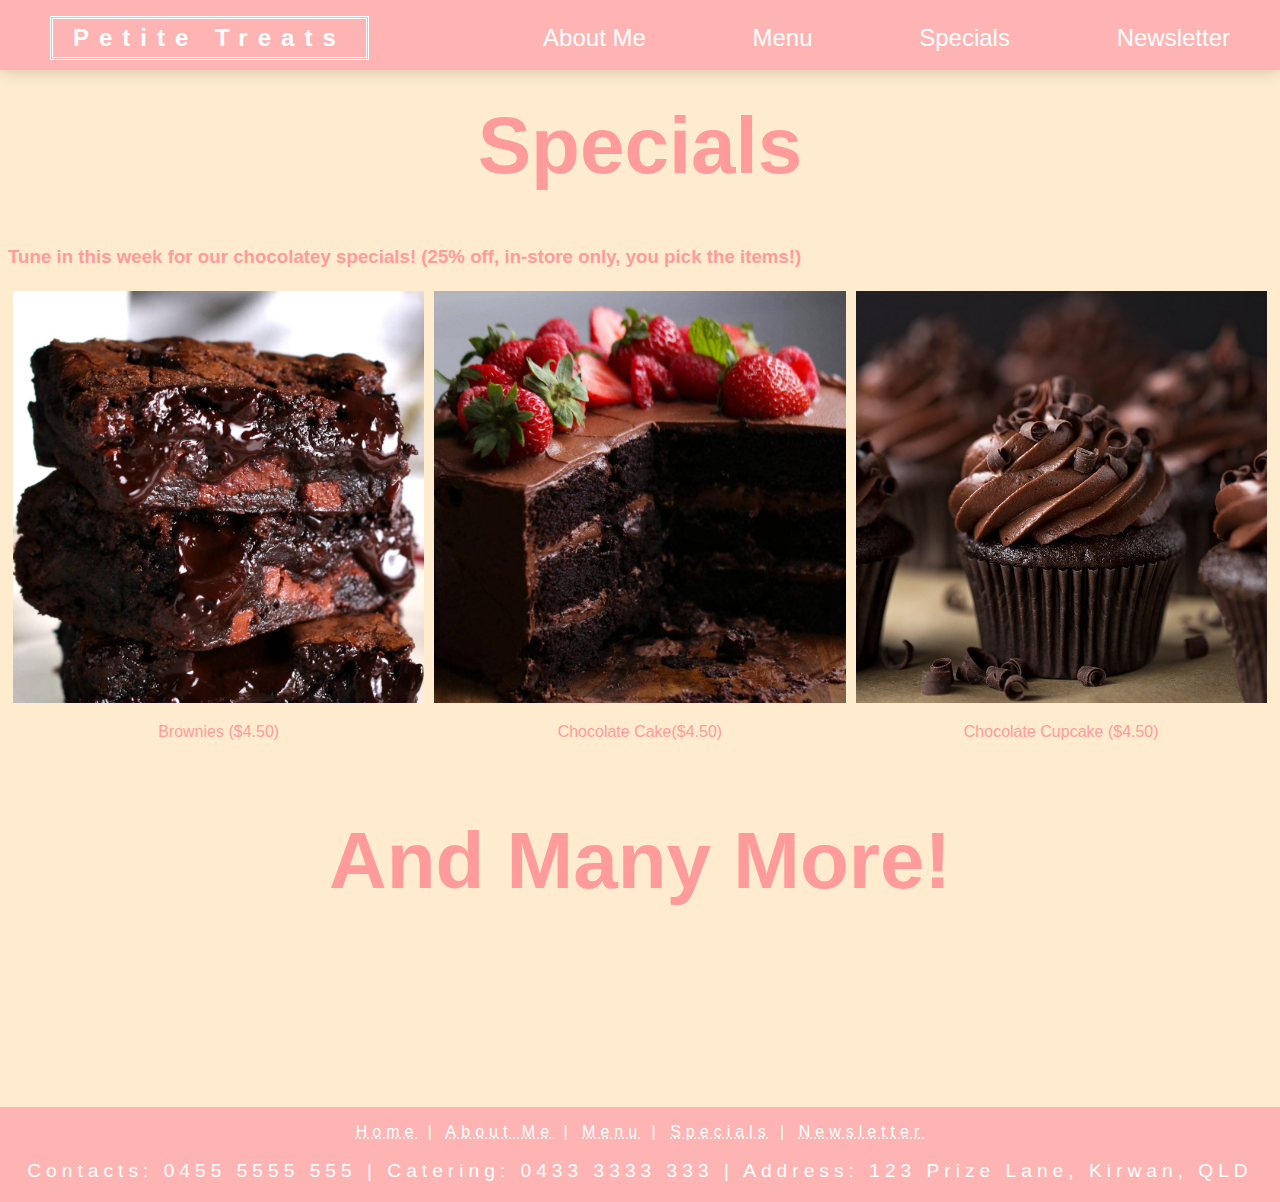
<file: specials.html>
<!DOCTYPE html>
<html>
<head>
    <title>Petite Treats | Specials</title>
    <link rel="stylesheet" href="style.css">
</head>
<body class="about">
<div id="header">
    <h1 class="logo"><a href="index.html">Petite Treats</a></h1>
    <ul class="nav">
        <li><a href="aboutme.html">About Me</a></li>
        <li><div class="dropdown">
            <span><a href="menu.html">Menu</a></span>
            <div class="dropdown-content">
                <p><a href="donuts.html">Donuts</a></p>
                <p><a href="vanilla.html">Vanilla Slice</a></p>
                <p><a href="randy.html">Randy Tart</a></p>
                <p><a href="custard.html">Custard Tart</a></p>
                <p><a href="raspberry.html">Raspberry Cheesecake</a></p>
                <p><a href="apple.html">Apple Cake Slice</a></p>
            </div>
        </div></li>
        <li><a href="specials.html">Specials</a></li>
        <li><a href="newsletter.html">Newsletter</a></li>
    </ul>
</div>
<div id="body">
    <h1 class="head">Specials</h1>
    <h3>Tune in this week for our chocolatey specials! (25% off, in-store only, you pick the items!)</h3>
    <div class="row">
        <div class="column">
            <img src="images/brownies.jpg" alt="brownies" style="width:100%">
            <p>Brownies ($4.50)</p>
        </div>
        <div class="column">
            <img src="images/chocolate.jpg" alt="chocolate" style="width:100%">
            <p>Chocolate Cake($4.50)</p>
        </div>
        <div class="column">
            <img src="images/cupcake.jpg" alt="cupcake" style="width:100%">
            <p>Chocolate Cupcake ($4.50)</p>
        </div>
    </div>
    <h1 class="head"><a href="#">And Many More!</a></h1>
</div>
<div id="footer" class="footer">
    <p><a href="index.html">Home</a> | <a href="aboutme.html">About Me</a> | <a href="menu.html">Menu</a> | <a href="specials.html">Specials</a> | <a href="newsletter.html">Newsletter</a></p>
    <p class="address">Contacts: 0455 5555 555 | Catering: 0433 3333 333 | Address: 123 Prize Lane, Kirwan, QLD</p>
</div>
</body>
</html>
</file>
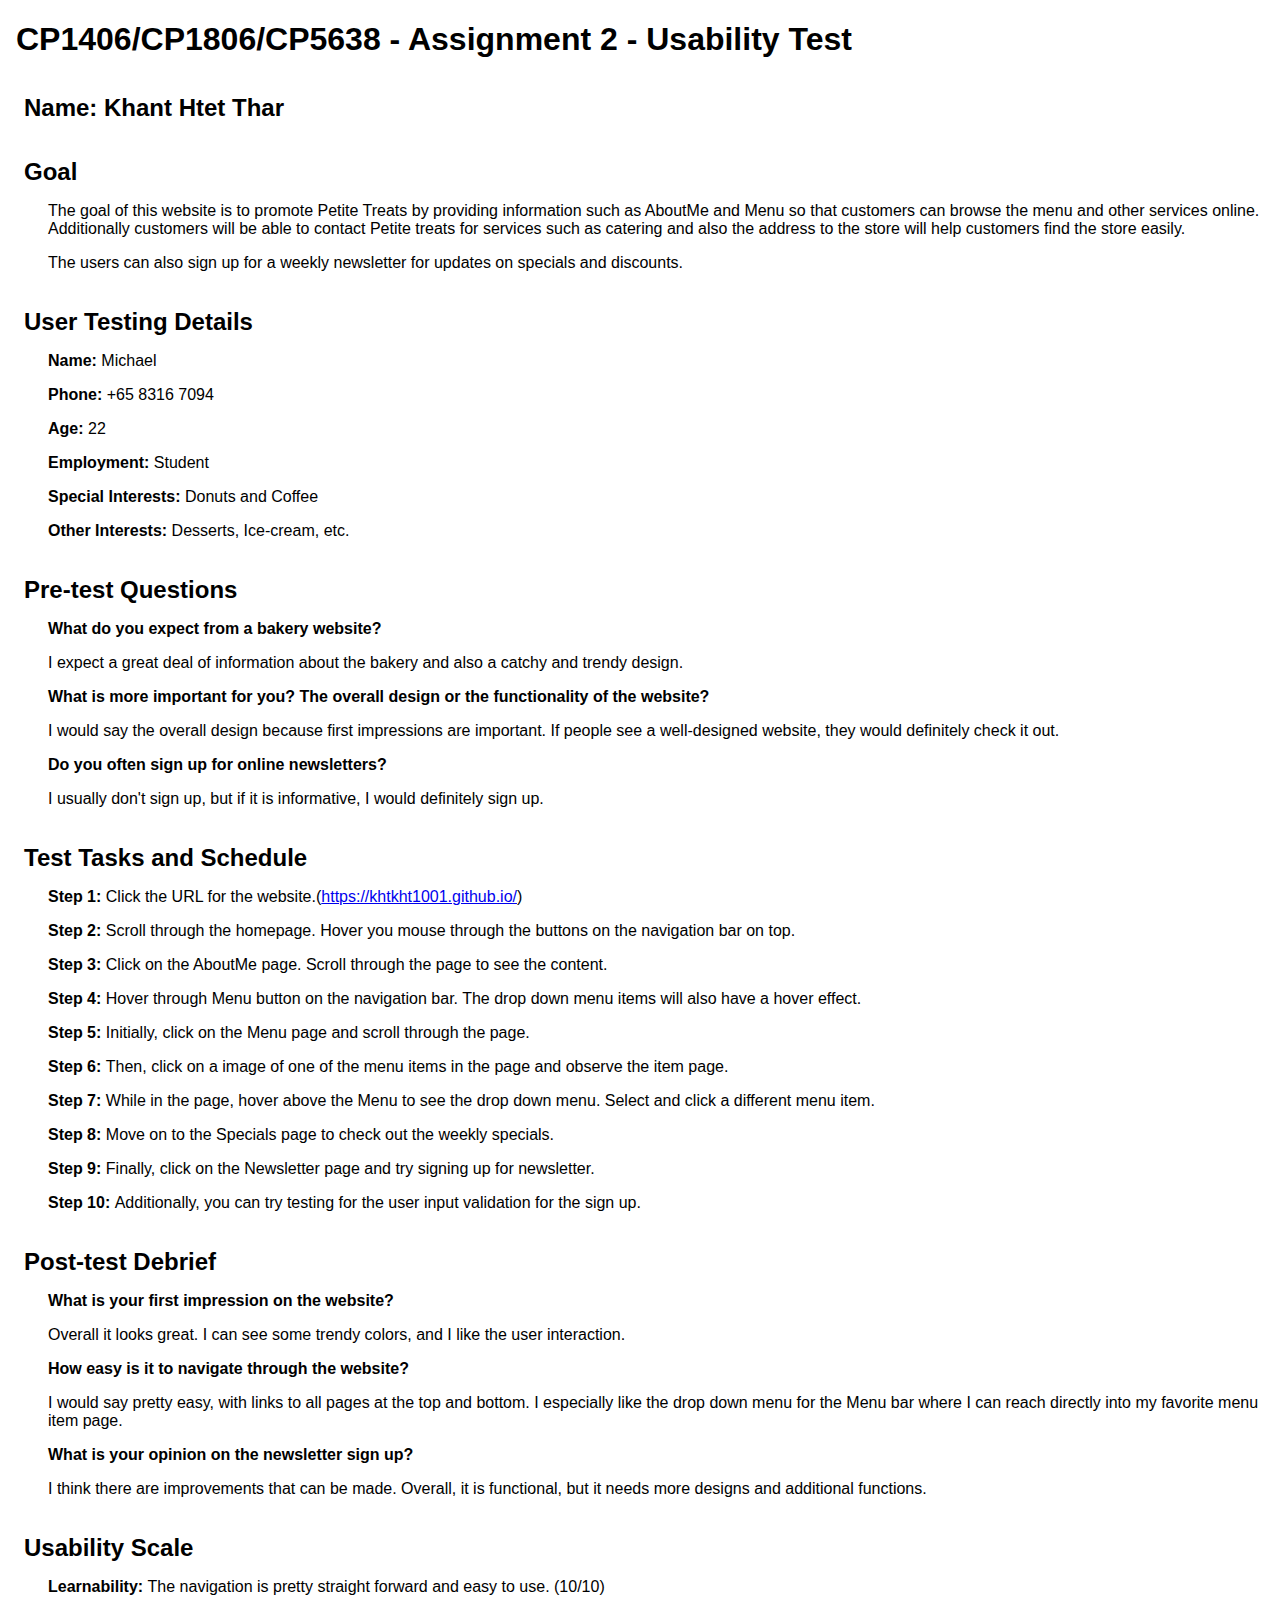
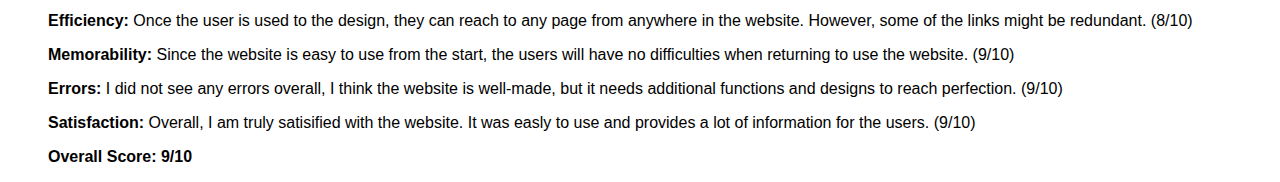
<file: usabilitytest.html>
<!doctype html>
<html>
<head>
<title>Assignment 2 Usability Test for Petite Treats by Khant Htet Thar</title>
 <style type="text/css">
  body { font-family: Arial; margin-left: 3em; }
  h1, h2 { margin-left: -1em; }
  h2 { margin-top: 1.5em; margin-bottom: 0.5em; }
 </style>
</head>
 
<body>
<h1>CP1406/CP1806/CP5638 - Assignment 2 - Usability Test</h1>
<h2>Name: Khant Htet Thar</h2>
<h2>Goal</h2>
<p>The goal of this website is to promote Petite Treats by providing information such as AboutMe and Menu 
    so that customers can browse the menu and other services online. Additionally customers will be able to
    contact Petite treats for services such as catering and also the address to the store will help customers
    find the store easily.</p>
<p>The users can also sign up for a weekly newsletter for updates on specials and discounts.</p>
<h2>User Testing Details</h2>
<p><b>Name: </b>Michael</p>
<p><b>Phone: </b>+65 8316 7094</p>
<p><b>Age: </b>22</p>
<p><b>Employment: </b>Student</p>
<p><b>Special Interests: </b>Donuts and Coffee</p>
<p><b>Other Interests: </b>Desserts, Ice-cream, etc.</p>
<h2>Pre-test Questions</h2>
<p><b>What do you expect from a bakery website?</b></p>
<p>I expect a great deal of information about the bakery and also a catchy and trendy design.</p>
<p><b>What is more important for you? The overall design or the functionality of the website?</b></p>
<p>I would say the overall design because first impressions are important. If people see a well-designed website, they would definitely check it out.</p>
<p><b>Do you often sign up for online newsletters?</b></p>
<p>I usually don't sign up, but if it is informative, I would definitely sign up.</p>
<h2>Test Tasks and Schedule</h2>
<p><b>Step 1: </b>Click the URL for the website.(<a href="https://khtkht1001.github.io/">https://khtkht1001.github.io/</a>)</p>
<p><b>Step 2: </b>Scroll through the homepage. Hover you mouse through the buttons on the navigation bar on top.</p>
<p><b>Step 3: </b>Click on the AboutMe page. Scroll through the page to see the content.</p>
<p><b>Step 4: </b>Hover through Menu button on the navigation bar. The drop down menu items will also have a hover effect.</p>
<p><b>Step 5: </b>Initially, click on the Menu page and scroll through the page.</p>
<p><b>Step 6: </b>Then, click on a image of one of the menu items in the page and observe the item page.</p>
<p><b>Step 7: </b>While in the page, hover above the Menu to see the drop down menu. Select and click a different menu item.</p>
<p><b>Step 8: </b>Move on to the Specials page to check out the weekly specials.</p>
<p><b>Step 9: </b>Finally, click on the Newsletter page and try signing up for newsletter.</p>
<p><b>Step 10: </b>Additionally, you can try testing for the user input validation for the sign up.</p>
<h2>Post-test Debrief</h2>
<p><b>What is your first impression on the website?</b></p>
<p>Overall it looks great. I can see some trendy colors, and I like the user interaction.</p>
<p><b>How easy is it to navigate through the website?</b></p>
<p>I would say pretty easy, with links to all pages at the top and bottom. I especially like the drop down menu for the Menu bar where 
    I can reach directly into my favorite menu item page.</p>
<p><b>What is your opinion on the newsletter sign up?</b></p>
<p>I think there are improvements that can be made. Overall, it is functional, but it needs more designs and additional functions.</p>
<h2>Usability Scale</h2>
<p><b>Learnability: </b>The navigation is pretty straight forward and easy to use. (10/10)</p>
<p><b>Efficiency: </b>Once the user is used to the design, they can reach to any page from anywhere in the website. However, some of the links might be redundant. (8/10)</p>
<p><b>Memorability: </b>Since the website is easy to use from the start, the users will have no difficulties when returning to use the website. (9/10)</p>
<p><b>Errors: </b>I did not see any errors overall, I think the website is well-made, but it needs additional functions and designs to reach perfection. (9/10)</p>
<p><b>Satisfaction: </b>Overall, I am truly satisified with the website. It was easly to use and provides a lot of information for the users. (9/10)</p>
<P><b>Overall Score: 9/10</b></p>
</body>
</html>
</file>
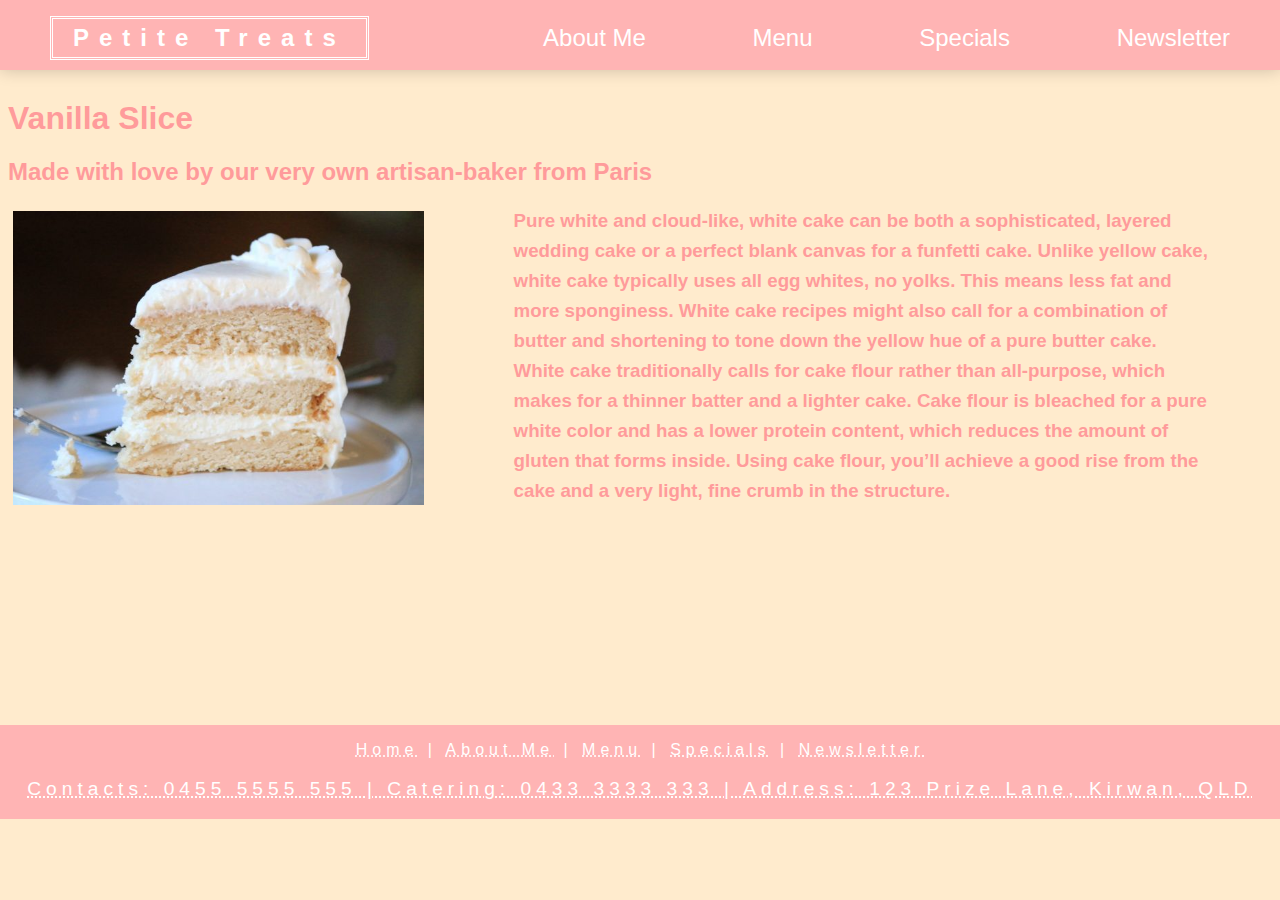
<file: vanilla.html>
<!DOCTYPE html>
<html>
<head>
    <title>Menu | Vanilla Slice</title>
    <link rel="stylesheet" href="style.css">
</head>
<body class="about">
<div id="header">
    <h1 class="logo"><a href="index.html">Petite Treats</a></h1>
    <ul class="nav">
        <li><a href="aboutme.html">About Me</a></li>
        <li><div class="dropdown">
            <span><a href="menu.html">Menu</a></span>
            <div class="dropdown-content">
                <p><a href="donuts.html">Donuts</a></p>
                <p><a href="vanilla.html">Vanilla Slice</a></p>
                <p><a href="randy.html">Randy Tart</a></p>
                <p><a href="custard.html">Custard Tart</a></p>
                <p><a href="raspberry.html">Raspberry Cheesecake</a></p>
                <p><a href="apple.html">Apple Cake Slice</a></p>
            </div>
        </div></li>
        <li><a href="specials.html">Specials</a></li>
        <li><a href="newsletter.html">Newsletter</a></li>
    </ul>
</div>
<div id="body">
    <h1>Vanilla Slice</h1>
    <h2>Made with love by our very own artisan-baker from Paris</h2>
    <div class="row">
        <div class="column">
            <img src="images/vanilla.jpg" alt="vanilla" style="width:100%">
        </div>
    <h3 class="des">Pure white and cloud-like, white cake can be both a sophisticated, layered wedding cake or a perfect blank canvas for a funfetti cake.

        Unlike yellow cake, white cake typically uses all egg whites, no yolks. This means less fat and more sponginess. White cake recipes might also call for a combination of butter and shortening to tone down the yellow hue of a pure butter cake.
        
        White cake traditionally calls for cake flour rather than all-purpose, which makes for a thinner batter and a lighter cake. Cake flour is bleached for a pure white color and has a lower protein content, which reduces the amount of gluten that forms inside. Using cake flour, you’ll achieve a good rise from the cake and a very light, fine crumb in the structure.</h3>
    </div>
</div>
<div id="footer" class="footer">
    <p><a href="index.html">Home</a> | <a href="aboutme.html">About Me</a> | <a href="menu.html">Menu</a> | <a href="specials.html">Specials</a></a> | <a href="newsletter.html">Newsletter</p>
    <p class="address">Contacts: 0455 5555 555 | Catering: 0433 3333 333 | Address: 123 Prize Lane, Kirwan, QLD</p>
</div>
</body>
</html>
</file>
<file: style.css>
body {
    color: rgb(255, 155, 155);
    font-family: 'Gill Sans', 'Gill Sans MT', Calibri, 'Trebuchet MS', sans-serif;}

body.home {
    background-image:linear-gradient(rgba(0, 0, 0, 0.5),rgba(0, 0, 0, 0.6)), url(images/home.jpg);
    background-size: 150%;
}

body.about {
    background-color: blanchedalmond;
}

#header {
    position: absolute ;
	left: 0;
	right: 0;
    top: 0;
	width: 100%;
	text-align: center;
	background-color: rgb(255, 180, 180);
	color: rgb(255, 100, 100);
    margin: 0px auto;
    height: 70px;
    box-shadow: 0px 0px 16px 0px rgba(0,0,0,0.2)}

#body {
    margin-top: 100px;
    margin-bottom: 200px;}

#footer {
    position: absolute;
	left: 0;
	right: 0;
	width: 100%;
	text-align: center;
	background-color: rgb(255, 180, 180);
	color: rgb(255, 255, 255);
    margin: 0px auto;
    height: fit-content;}

h1.logo {
    font-family: Arial, Helvetica, sans-serif;
    margin-left: 50px;
    float :left;
    font-size: 150%;
    letter-spacing: 10px;
    border: 3px double white;
    padding: 5px 20px;}

h1.logo a:hover{
    color: rgb(255, 100, 100);
    transition: 0.5s;}

a {
    text-decoration: none;}
a:link {
    color: rgb(255, 255, 255)}
a:visited {
    color: rgb(255, 255, 255)}
a:hover {
    color: rgb(255, 100, 100);
    transition: 0.5s;}

ul.nav {
    font-size: 150%;
    text-align: right;}

ul.nav li{
    padding-right: 50px;
    padding-left: 50px;
    display: inline-block;}

ul.nav li:hover {
    transition: 0.5s;
}

.dropdown {
    position: relative;
    display: inline-block;}

.dropdown-content {
    font-size: large;
    text-align: center;
    display: none;
    position: absolute;
    background-color: rgb(255, 180, 180);
    min-width: 150px;
    z-index: 1;
    border-width: 0;}

.dropdown:hover .dropdown-content{
    margin-right: 100px;
    display: block;
    border-width: 0;}

ul.botnav {
    font-size: 110%;
    margin-top: 30px;
    float: left;}

ul.botnav li{
    margin-left: 10px;
    display: block;}

.footer {
    letter-spacing: 5px;}
.footer a {
    text-decoration: dotted underline;
    color: white;
}
.footer a:hover {
    color: rgb(255, 100, 100);
}

.address {
    font-size: 120%;}

h2.comment {
    color: rgb(255, 180, 180);
    text-align: left;
}
#reviews {
    font-size: 120%;
    color: white;
    text-align: right;
    margin-left: 50%;
    line-height: 50px;}

h1.head {
    text-align: center;
    font-size: 500%;
}
h1.head a {
    color: rgb(255, 155, 155);
}
h1.head a:hover{
    color: rgb(255, 100, 100);
}

p.since {
    font-size: 120%;
    text-align: right;
    margin-right: 10%;
    margin-top: -70px;
    color: white;}

h3.intro {
    margin-top: 50px;
    text-align: right;
    line-height: 50px;
    margin-right: 20%;
    margin-left: 20%;
    color: white;}

#signup {
    font-size: larger;
    margin-top: 100px;}

input[type=button] {
    margin: 4px 2px;
    cursor: pointer;
}

h3.about {
    margin-right: 50%;
    line-height: 30px;}

h3.chef {
    margin-top: 300px;}

.willows {
    text-align: center;}

.baker {
    float: right;
    width: 50%;}

.customers {
    margin-left: 10%;}
.customers a:link {
    color: rgb(255, 100, 100);}
.customers a:visited{
    color: rgb(255, 100, 100);}
.customers a:hover{
    color: brown;}

* {
    box-sizing: border-box;
  }

.column {
    float: left;
    width: 33.33%;
    padding: 5px;
    text-align: center;
}

.row::after {
    content: "";
    clear: both;
    display: table;
  }

h3.des {
    line-height: 30px;
    margin-left: 40%;
    margin-right: 5%;
}

#form {
    margin-top: 100px;
    margin-left: 20%;
    margin-right: 20%;
    text-align: left;
    line-height: 30px;
    border: 3px solid rgb(255, 100, 100);
    padding: 30px;
    box-sizing: border-box;
    
}

#form a {
    color: rgb(255, 100, 100);
    text-decoration: underline;
}

#form a:hover {
    color: brown;
}

#box {
    height: 30px;
    width: 100%;
}
</file>
